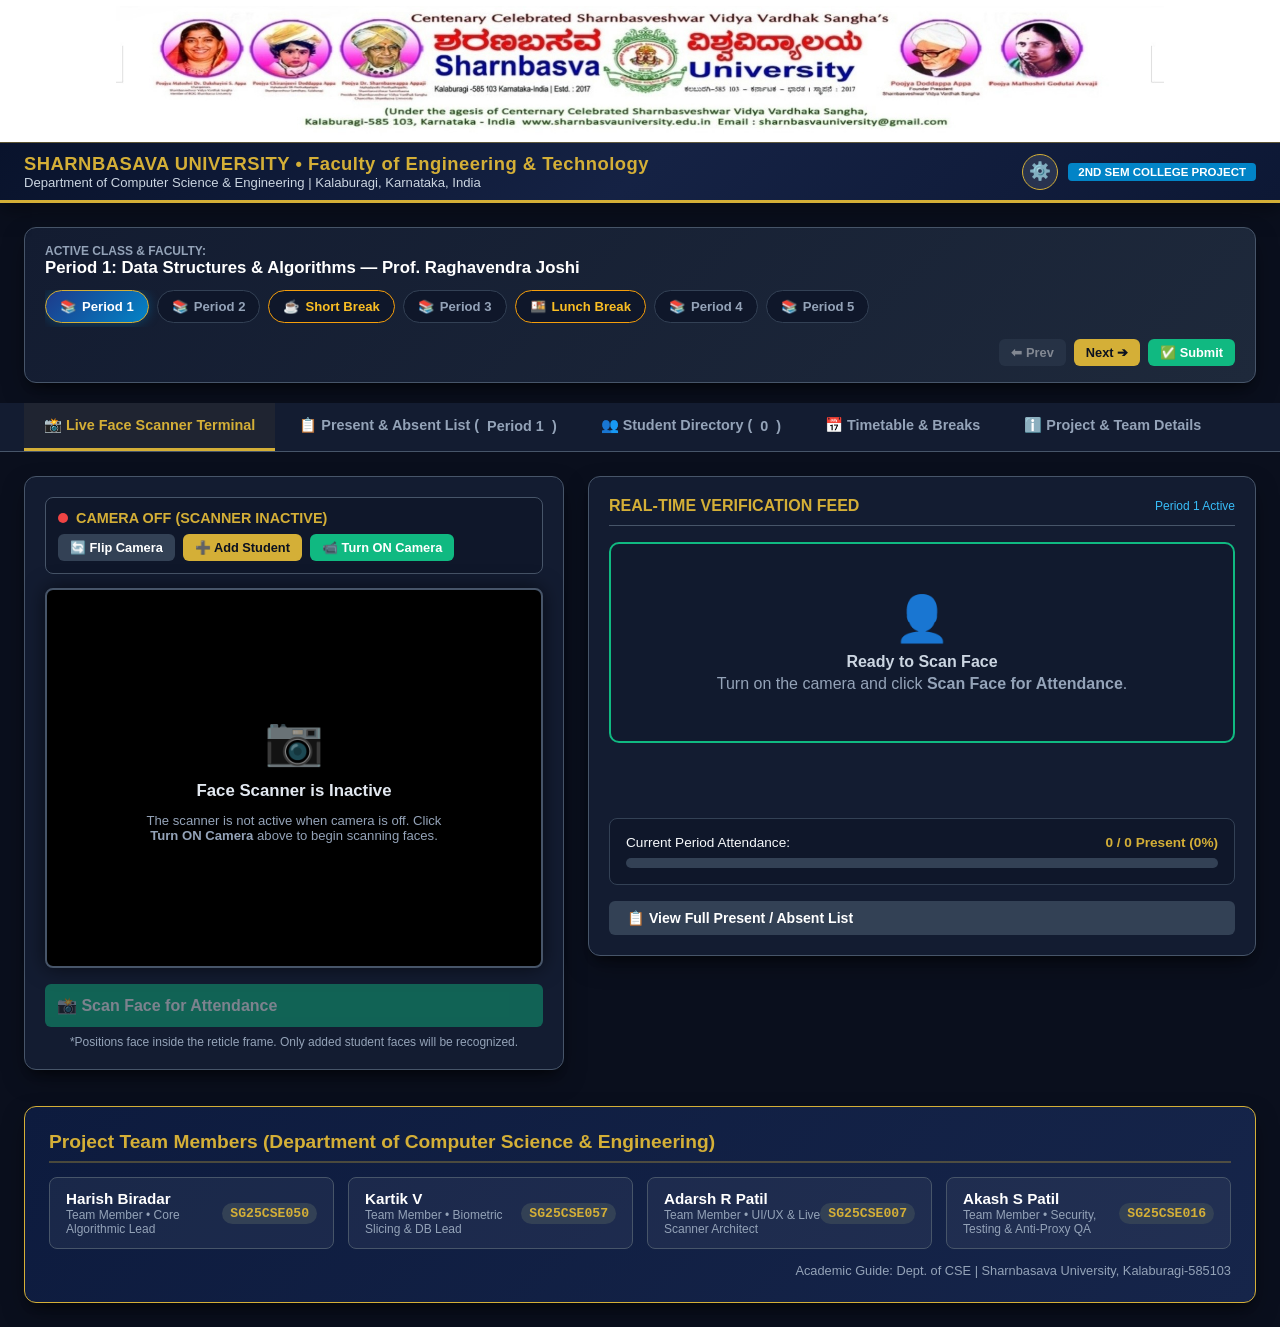
<file: index.html>
<!DOCTYPE html>
<html lang="en">
<head>
  <meta charset="UTF-8">
  <meta name="viewport" content="width=device-width, initial-scale=1.0">
  <title>Smart Student Attendance System by Face Scanning | Sharnbasava University</title>
  <style>
/* Smart Student Attendance System Styles */
:root {
  --primary: #0a0f1d;
  --secondary: #131c31;
  --accent: #d4af37;
  --accent-hover: #b89628;
  --blue: #2563eb;
  --blue-light: #38bdf8;
  --success: #10b981;
  --danger: #ef4444;
  --warning: #f59e0b;
  --surface: #1e293b;
  --surface-light: #334155;
  --text: #f8fafc;
  --text-muted: #94a3b8;
  --border: #475569;
  --radius: 12px;
  --shadow: 0 10px 25px -5px rgba(0, 0, 0, 0.5), 0 8px 10px -6px rgba(0, 0, 0, 0.4);
}

* {
  box-sizing: border-box;
  margin: 0;
  padding: 0;
  font-family: -apple-system, BlinkMacSystemFont, "Segoe UI", Roboto, Helvetica, Arial, sans-serif;
}

body {
  background-color: var(--primary);
  color: var(--text);
  min-height: 100vh;
  display: flex;
  flex-direction: column;
}

/* Official Rectangle Title Banner (Natural Scroll / Non-Sticky) */
.college-header-container {
  background: #ffffff;
  border-bottom: 3px solid var(--accent);
  box-shadow: 0 4px 20px rgba(0, 0, 0, 0.5);
  width: 100%;
  position: relative; /* Movable with cursor scroll, NOT sticky */
  z-index: 100;
}

.banner-wrapper {
  width: 100%;
  max-width: 1400px;
  margin: 0 auto;
  padding: 6px 16px;
  background: #ffffff;
  display: flex;
  justify-content: center;
  align-items: center;
}

.college-full-banner {
  width: 100%;
  height: auto;
  max-height: 130px;
  object-fit: contain;
  display: block;
}

.department-subbar {
  background: linear-gradient(135deg, #09132c 0%, #152244 50%, #0d1835 100%);
  color: #ffffff;
  padding: 10px 24px;
  display: flex;
  justify-content: space-between;
  align-items: center;
  border-top: 1px solid rgba(212, 175, 55, 0.4);
  flex-wrap: wrap;
  gap: 10px;
}

.dept-text h2 {
  font-size: 1.15rem;
  font-weight: 700;
  color: var(--accent);
  letter-spacing: 0.5px;
}

.dept-text p {
  font-size: 0.82rem;
  color: #cbd5e1;
}

.header-badges {
  display: flex;
  align-items: center;
  gap: 10px;
}

.btn-settings-icon {
  background: rgba(255, 255, 255, 0.1);
  border: 1px solid var(--accent);
  color: var(--accent);
  font-size: 1.1rem;
  width: 36px;
  height: 36px;
  border-radius: 50%;
  display: flex;
  align-items: center;
  justify-content: center;
  cursor: pointer;
  transition: all 0.2s;
}

.btn-settings-icon:hover {
  background: rgba(212, 175, 55, 0.25);
  transform: rotate(45deg);
}

.tag-academic {
  background: #0284c7;
  color: white;
  font-size: 0.72rem;
  padding: 3px 10px;
  border-radius: 4px;
  font-weight: 600;
  text-transform: uppercase;
}

/* Period Navigation Bar */
.period-control-bar {
  background: linear-gradient(135deg, #131c31 0%, #1e293b 100%);
  border: 1px solid var(--border);
  border-radius: var(--radius);
  padding: 16px 20px;
  margin-bottom: 20px;
  display: flex;
  flex-direction: column;
  gap: 12px;
  box-shadow: var(--shadow);
}

.period-header-info {
  display: flex;
  justify-content: space-between;
  align-items: center;
}

.session-info span:first-child {
  font-size: 0.75rem;
  color: var(--text-muted);
  text-transform: uppercase;
  font-weight: 700;
  display: block;
}

.session-info span:last-child {
  font-size: 1.05rem;
  font-weight: 700;
  color: #ffffff;
}

/* Clickable Period Badges / Pills */
.period-pills-row {
  display: flex;
  gap: 8px;
  overflow-x: auto;
  padding-bottom: 4px;
  align-items: center;
}

.period-pill {
  padding: 8px 14px;
  background: #0f172a;
  border: 1px solid var(--surface-light);
  border-radius: 20px;
  color: var(--text-muted);
  font-size: 0.82rem;
  font-weight: 600;
  cursor: pointer;
  display: flex;
  align-items: center;
  gap: 6px;
  transition: all 0.2s;
  white-space: nowrap;
}

.period-pill:hover {
  border-color: var(--accent);
  color: #fff;
  transform: translateY(-1px);
}

.period-pill.active {
  background: linear-gradient(135deg, #1e3a8a, #0284c7);
  border-color: var(--accent);
  color: #fff;
  box-shadow: 0 0 12px rgba(2, 132, 199, 0.4);
}

.period-pill.break {
  border-color: #f59e0b;
  color: #fbbf24;
}

.period-pill.break.active {
  background: #78350f;
  color: #fef3c7;
}

.period-nav-buttons {
  display: flex;
  gap: 8px;
  align-items: center;
  justify-content: flex-end;
}

/* Navigation Tabs */
.nav-tabs {
  display: flex;
  background: var(--secondary);
  border-bottom: 1px solid var(--border);
  padding: 0 24px;
  overflow-x: auto;
  gap: 4px;
}

.nav-tab {
  padding: 14px 20px;
  background: transparent;
  border: none;
  color: var(--text-muted);
  font-size: 0.9rem;
  font-weight: 600;
  cursor: pointer;
  display: flex;
  align-items: center;
  gap: 8px;
  border-bottom: 3px solid transparent;
  transition: all 0.2s;
  white-space: nowrap;
}

.nav-tab:hover {
  color: #ffffff;
  background: rgba(255, 255, 255, 0.03);
}

.nav-tab.active {
  color: var(--accent);
  border-bottom-color: var(--accent);
  background: rgba(212, 175, 55, 0.06);
}

/* Container */
.main-container {
  flex: 1;
  padding: 24px;
  max-width: 1440px;
  margin: 0 auto;
  width: 100%;
}

.tab-content {
  display: none;
  animation: fadeIn 0.25s ease-in-out;
}

.tab-content.active {
  display: block;
}

@keyframes fadeIn {
  from { opacity: 0; transform: translateY(6px); }
  to { opacity: 1; transform: translateY(0); }
}

/* Buttons */
.btn {
  padding: 9px 18px;
  font-size: 0.88rem;
  font-weight: 600;
  border-radius: 6px;
  border: none;
  cursor: pointer;
  display: inline-flex;
  align-items: center;
  gap: 8px;
  transition: all 0.2s;
}

.btn:disabled {
  opacity: 0.45;
  cursor: not-allowed;
  pointer-events: none;
}

.btn-primary { background: var(--accent); color: #0b1120; }
.btn-primary:hover { background: var(--accent-hover); transform: translateY(-1px); }
.btn-success { background: var(--success); color: #ffffff; }
.btn-success:hover { background: #059669; }
.btn-danger { background: var(--danger); color: #ffffff; }
.btn-secondary { background: var(--surface-light); color: #ffffff; }
.btn-secondary:hover { background: #475569; }
.btn-sm { padding: 6px 12px; font-size: 0.8rem; }

/* Scanner Grid Layout */
.scanner-layout {
  display: grid;
  grid-template-columns: 540px 1fr;
  gap: 24px;
  align-items: start;
}

@media (max-width: 1100px) {
  .scanner-layout { grid-template-columns: 1fr; }
}

.scanner-card {
  background: var(--secondary);
  border: 1px solid var(--border);
  border-radius: var(--radius);
  padding: 20px;
  box-shadow: var(--shadow);
  display: flex;
  flex-direction: column;
  align-items: center;
}

.scanner-screen {
  width: 100%;
  height: 380px;
  background: #000000;
  border: 2px solid var(--border);
  border-radius: 8px;
  position: relative;
  overflow: hidden;
  display: flex;
  align-items: center;
  justify-content: center;
  box-shadow: 0 0 20px rgba(0, 0, 0, 0.6);
  transition: all 0.3s;
}

.scanner-screen.camera-active {
  border-color: var(--blue-light);
  box-shadow: 0 0 20px rgba(56, 189, 248, 0.3);
}

#cameraVideo {
  width: 100%;
  height: 100%;
  object-fit: cover;
  transform: scaleX(-1);
  display: none;
}

#scannerCanvas {
  width: 100%;
  height: 100%;
  position: absolute;
  top: 0;
  left: 0;
  display: none;
}

.camera-offline-msg {
  display: flex;
  flex-direction: column;
  align-items: center;
  gap: 12px;
  color: var(--text-muted);
  text-align: center;
  padding: 20px;
}

.scanner-laser {
  position: absolute;
  top: 0; left: 0; right: 0;
  height: 3px;
  background: linear-gradient(90deg, transparent, #38bdf8, #d4af37, #38bdf8, transparent);
  box-shadow: 0 0 15px #38bdf8, 0 0 8px #d4af37;
  animation: scanLaser 2.2s ease-in-out infinite alternate;
  z-index: 10;
  display: none;
}

@keyframes scanLaser {
  0% { top: 15%; opacity: 0.6; }
  50% { opacity: 1; }
  100% { top: 85%; opacity: 0.6; }
}

.reticle-box {
  position: absolute;
  width: 210px;
  height: 260px;
  border: 2px dashed rgba(56, 189, 248, 0.7);
  border-radius: 12px;
  pointer-events: none;
  z-index: 5;
  display: none;
}

.verified-panel {
  background: var(--secondary);
  border: 1px solid var(--border);
  border-radius: var(--radius);
  padding: 20px;
  box-shadow: var(--shadow);
  display: flex;
  flex-direction: column;
  gap: 16px;
  min-height: 480px;
}

.match-result-card {
  background: #111a2e;
  border: 2px solid var(--success);
  border-radius: 10px;
  padding: 18px;
  display: flex;
  gap: 16px;
  align-items: center;
  transition: all 0.3s;
}

.match-avatar {
  width: 85px;
  height: 100px;
  background: #0f172a;
  border-radius: 6px;
  overflow: hidden;
  border: 2px solid var(--accent);
  flex-shrink: 0;
  display: flex;
  align-items: center;
  justify-content: center;
}

.match-avatar img {
  width: 100%;
  height: 100%;
  object-fit: cover;
}

.badge-present {
  display: inline-block;
  background: rgba(16, 185, 129, 0.2);
  border: 1px solid var(--success);
  color: #34d399;
  padding: 3px 10px;
  border-radius: 14px;
  font-size: 0.78rem;
  font-weight: 700;
}

.badge-absent {
  display: inline-block;
  background: rgba(239, 68, 68, 0.2);
  border: 1px solid var(--danger);
  color: #f87171;
  padding: 3px 10px;
  border-radius: 14px;
  font-size: 0.78rem;
  font-weight: 700;
}

.stats-row {
  display: grid;
  grid-template-columns: repeat(auto-fit, minmax(200px, 1fr));
  gap: 16px;
  margin-bottom: 24px;
}

.stat-card {
  background: var(--secondary);
  border: 1px solid var(--border);
  border-radius: 8px;
  padding: 16px;
  display: flex;
  align-items: center;
  gap: 14px;
}

.stat-icon {
  width: 44px;
  height: 44px;
  border-radius: 8px;
  display: flex;
  align-items: center;
  justify-content: center;
  font-size: 1.4rem;
  background: rgba(212, 175, 55, 0.1);
  color: var(--accent);
}

.stat-val { font-size: 1.5rem; font-weight: 800; color: #ffffff; }
.stat-lbl { font-size: 0.75rem; color: var(--text-muted); text-transform: uppercase; font-weight: 600; }

.tables-split {
  display: grid;
  grid-template-columns: 1fr 1fr;
  gap: 20px;
}

@media (max-width: 900px) {
  .tables-split { grid-template-columns: 1fr; }
}

.table-container {
  overflow-x: auto;
  background: var(--secondary);
  border: 1px solid var(--border);
  border-radius: var(--radius);
}

table {
  width: 100%;
  border-collapse: collapse;
  text-align: left;
  font-size: 0.85rem;
}

th {
  background: #111a2e;
  color: var(--accent);
  padding: 12px 14px;
  font-weight: 700;
  border-bottom: 2px solid var(--border);
  text-transform: uppercase;
  font-size: 0.75rem;
  letter-spacing: 0.5px;
}

td {
  padding: 10px 14px;
  border-bottom: 1px solid var(--surface-light);
  color: #e2e8f0;
}

tr:hover td { background: rgba(255, 255, 255, 0.02); }

/* Team Section */
.team-section {
  background: linear-gradient(135deg, #0d1b3e 0%, #16254a 100%);
  border: 1px solid var(--accent);
  border-radius: var(--radius);
  padding: 24px;
  margin-top: 36px;
  box-shadow: var(--shadow);
}

.team-section h3 {
  color: var(--accent);
  font-size: 1.2rem;
  font-weight: 700;
  margin-bottom: 14px;
  display: flex;
  align-items: center;
  gap: 8px;
  border-bottom: 2px solid rgba(212, 175, 55, 0.3);
  padding-bottom: 8px;
}

.team-list {
  list-style: none;
  display: grid;
  grid-template-columns: repeat(auto-fit, minmax(260px, 1fr));
  gap: 14px;
}

.team-list li {
  background: rgba(255, 255, 255, 0.05);
  border: 1px solid var(--border);
  padding: 12px 16px;
  border-radius: 8px;
  display: flex;
  align-items: center;
  justify-content: space-between;
  transition: all 0.2s;
}

.team-list li:hover {
  border-color: var(--accent);
  background: rgba(212, 175, 55, 0.08);
  transform: translateY(-2px);
}

.team-list li strong { color: #ffffff; font-size: 0.95rem; }

.usn-pill {
  background: var(--surface-light);
  color: var(--accent);
  padding: 3px 8px;
  border-radius: 12px;
  font-family: monospace;
  font-size: 0.82rem;
  font-weight: 700;
}

/* Settings Curved Edge Cards */
.settings-grid {
  display: grid;
  grid-template-columns: 1fr;
  gap: 12px;
}

.setting-item-card {
  background: #0f172a;
  border: 1px solid #334155;
  border-radius: 14px;
  padding: 14px 18px;
  display: flex;
  align-items: center;
  gap: 14px;
  cursor: pointer;
  transition: all 0.2s;
}

.setting-item-card:hover {
  border-color: var(--accent);
  background: rgba(212, 175, 55, 0.08);
  transform: translateX(4px);
}

.setting-item-card strong {
  color: #fff;
  font-size: 0.95rem;
  display: block;
}

.setting-item-card p {
  color: var(--text-muted);
  font-size: 0.78rem;
  margin-top: 2px;
}

.toast {
  position: fixed;
  bottom: 24px;
  right: 24px;
  padding: 12px 24px;
  background: var(--secondary);
  border-left: 4px solid var(--accent);
  color: #ffffff;
  border-radius: 6px;
  box-shadow: var(--shadow);
  z-index: 2000;
  display: none;
  align-items: center;
  gap: 12px;
}

.modal-overlay {
  position: fixed;
  top: 0; left: 0; right: 0; bottom: 0;
  background: rgba(0, 0, 0, 0.75);
  display: none;
  align-items: center;
  justify-content: center;
  z-index: 1000;
  backdrop-filter: blur(4px);
}
.modal-overlay.active { display: flex; }
.modal-box {
  background: var(--secondary);
  border: 1px solid var(--accent);
  border-radius: 16px; /* Curved edge */
  width: 90%; max-width: 540px;
  padding: 24px;
  box-shadow: var(--shadow);
  max-height: 90vh;
  overflow-y: auto;
}
.student-profile-box {
  border-radius: 18px;
  border: 2px solid var(--accent);
}

.form-group { margin-bottom: 14px; }
.form-group label { display: block; font-size: 0.8rem; color: var(--text-muted); margin-bottom: 5px; font-weight: 600; text-transform: uppercase; }
.form-control { width: 100%; padding: 9px 12px; background: #0f172a; border: 1px solid var(--border); border-radius: 6px; color: #fff; font-size: 0.9rem; }

</style>
</head>
<body>

  <!-- Official Sharnbasava University Rectangle Title Banner (Natural Scroll / Non-Sticky) -->
  <header class="college-header-container">
    <div class="banner-wrapper">
      <img src="logo.png" alt="Sharnbasva University Title Banner" class="college-full-banner" onerror="this.onerror=null; this.src='[data-uri]'">
    </div>
    <div class="department-subbar">
      <div class="dept-text">
        <h2>SHARNBASAVA UNIVERSITY • Faculty of Engineering &amp; Technology</h2>
        <p>Department of Computer Science &amp; Engineering | Kalaburagi, Karnataka, India</p>
      </div>
      <div class="header-badges">
        <button class="btn-settings-icon" title="Open Settings" onclick="openSettingsModal()">⚙️</button>
        <span class="tag-academic">2nd Sem College Project</span>
      </div>
    </div>
  </header>

  <!-- Period Navigation Bar (Click Any Period to View Present/Absent List) -->
  <div class="main-container" style="padding-bottom:0;">
    <div class="period-control-bar">
      <div class="period-header-info">
        <div class="session-info">
          <span id="periodSubjectLabel">Active Class &amp; Faculty:</span>
          <span id="periodDetailText">Period 1: Data Structures &amp; Algorithms — Prof. Raghavendra Joshi</span>
        </div>
      </div>

      <!-- Clickable Period Sequence Badges -->
      <div class="period-pills-row" id="periodPillsContainer">
        <!-- Rendered dynamically -->
      </div>

      <div class="period-nav-buttons">
        <button class="btn btn-secondary btn-sm" id="prevPeriodBtn" onclick="prevPeriod()" disabled>⬅ Prev</button>
        <button class="btn btn-primary btn-sm" id="nextPeriodBtn" onclick="nextPeriod()">Next ➔</button>
        <button class="btn btn-success btn-sm" onclick="finalizeAndSubmitPeriod()">✅ Submit</button>
      </div>
    </div>
  </div>

  <!-- Main Navigation Tabs -->
  <nav class="nav-tabs">
    <button class="nav-tab active" onclick="switchTab('scanner')">📸 Live Face Scanner Terminal</button>
    <button class="nav-tab" onclick="switchTab('report')">📋 Present &amp; Absent List (<span id="tabPeriodTitle">Period 1</span>)</button>
    <button class="nav-tab" onclick="switchTab('students')">👥 Student Directory (<span id="tabStudentCount">0</span>)</button>
    <button class="nav-tab" onclick="switchTab('timetable')">📅 Timetable &amp; Breaks</button>
    <button class="nav-tab" onclick="switchTab('project')">ℹ️ Project &amp; Team Details</button>
  </nav>

  <!-- Main Workspace Container -->
  <main class="main-container">

    <!-- TAB 1: Live Face Scanner Terminal -->
    <div id="tab-scanner" class="tab-content active">
      <div class="scanner-layout">
        
        <!-- Left: Live Scanner Screen & Controls -->
        <div class="scanner-card">
          <!-- Terminal Control Header -->
          <div style="width:100%; display:flex; justify-content:space-between; align-items:center; margin-bottom:14px; background:#0f172a; padding:12px; border-radius:8px; border:1px solid var(--border); flex-wrap:wrap; gap:8px;">
            <div style="display:flex; align-items:center; gap:8px;">
              <span id="camStatusDot" style="width:10px; height:10px; border-radius:50%; background:#ef4444; display:inline-block;"></span>
              <span style="font-weight:700; color:var(--accent); font-size:0.9rem;" id="camStatusText">CAMERA OFF (SCANNER INACTIVE)</span>
            </div>
            <div style="display:flex; gap:8px; flex-wrap:wrap;">
              <button class="btn btn-secondary btn-sm" id="camFlipBtn" onclick="switchCamera()" title="Switch between Front and Back camera (Mobile)">🔄 Flip Camera</button>
              <button class="btn btn-primary btn-sm" onclick="openAddStudentModal()">➕ Add Student</button>
              <button class="btn btn-success btn-sm" id="camToggleBtn" onclick="toggleCamera()">📹 Turn ON Camera</button>
            </div>
          </div>

          <!-- Video & Canvas Viewport -->
          <div class="scanner-screen" id="scannerScreen">
            <div class="camera-offline-msg" id="cameraOfflineMsg">
              <span style="font-size:3rem; opacity:0.6;">📷</span>
              <strong style="color:#e2e8f0; font-size:1.05rem;">Face Scanner is Inactive</strong>
              <p style="font-size:0.82rem; max-width:320px;">The scanner is not active when camera is off. Click <strong>Turn ON Camera</strong> above to begin scanning faces.</p>
            </div>
            <video id="cameraVideo" autoplay playsinline></video>
            <canvas id="scannerCanvas" width="500" height="380"></canvas>
            <div class="scanner-laser" id="scannerLaser"></div>
            <div class="reticle-box" id="reticleBox"></div>
          </div>

          <!-- Live Scan Action Bar -->
          <div style="width:100%; margin-top:16px; display:flex; gap:10px;">
            <button class="btn btn-success" id="scanFaceBtn" style="flex:1; padding:12px; font-size:1rem; font-weight:bold;" onclick="scanFaceForAttendance()" disabled>
              📸 Scan Face for Attendance
            </button>
          </div>
          <p style="font-size:0.75rem; color:var(--text-muted); margin-top:8px;">
            *Positions face inside the reticle frame. Only added student faces will be recognized.
          </p>
        </div>

        <!-- Right: Real-Time Verified Student Dossier -->
        <div class="verified-panel">
          <div style="display:flex; justify-content:space-between; align-items:center; border-bottom:1px solid var(--border); padding-bottom:10px;">
            <h3 style="font-size:1rem; color:var(--accent);">REAL-TIME VERIFICATION FEED</h3>
            <span style="font-size:0.75rem; color:#38bdf8;" id="livePeriodStatus">Period 1 Active</span>
          </div>

          <div id="verifiedResultContainer">
            <div class="match-result-card" id="matchCardPlaceholder">
              <div style="text-align:center; width:100%; padding:30px 15px; color:var(--text-muted);">
                <span style="font-size:2.8rem; display:block; margin-bottom:8px;">👤</span>
                <strong style="color:#cbd5e1; display:block; margin-bottom:4px;">Ready to Scan Face</strong>
                Turn on the camera and click <strong>Scan Face for Attendance</strong>.
              </div>
            </div>
          </div>

          <!-- Live Summary Card -->
          <div style="background:#0f172a; padding:16px; border-radius:8px; border:1px solid var(--surface-light); margin-top:auto;">
            <div style="display:flex; justify-content:space-between; font-size:0.85rem; margin-bottom:8px;">
              <span>Current Period Attendance:</span>
              <strong style="color:var(--accent);" id="liveAttendanceCount">0 / 0 Present (0%)</strong>
            </div>
            <div style="height:10px; background:#334155; border-radius:5px; overflow:hidden;">
              <div id="liveProgressBar" style="height:100%; width:0%; background:linear-gradient(90deg, #10b981, #d4af37); transition:width 0.4s;"></div>
            </div>
          </div>

          <div style="display:flex; gap:10px;">
            <button class="btn btn-secondary" style="flex:1;" onclick="switchTab('report')">
              📋 View Full Present / Absent List
            </button>
          </div>
        </div>

      </div>
    </div>

    <!-- TAB 2: Present & Absent Report for Selected Period -->
    <div id="tab-report" class="tab-content">
      <div style="display:flex; justify-content:space-between; align-items:center; margin-bottom:20px; flex-wrap:wrap; gap:10px;">
        <div>
          <h2>📊 Attendance Report — <span id="reportPeriodTitle">Period 1</span></h2>
          <p style="font-size:0.85rem; color:var(--text-muted);">Subject: <strong id="reportSubjectTitle">Data Structures &amp; Algorithms</strong> | Faculty: <strong id="reportFacultyTitle">Prof. Raghavendra Joshi</strong></p>
        </div>
        <div style="display:flex; gap:10px;">
          <button class="btn btn-primary btn-sm" onclick="startNewAttendanceSession()">🔄 Start New Attendance</button>
          <button class="btn btn-secondary btn-sm" onclick="exportAttendanceCSV()">📥 Export CSV</button>
          <button class="btn btn-secondary btn-sm" onclick="window.print()">🖨️ Print Report</button>
        </div>
      </div>

      <!-- Stats Cards -->
      <div class="stats-row">
        <div class="stat-card">
          <div class="stat-icon">👥</div>
          <div>
            <div class="stat-val" id="statTotalStudents">0</div>
            <div class="stat-lbl">Total Enrolled</div>
          </div>
        </div>
        <div class="stat-card">
          <div class="stat-icon" style="color:#34d399;">✅</div>
          <div>
            <div class="stat-val" id="statPresentCount" style="color:#34d399;">0</div>
            <div class="stat-lbl">Present</div>
          </div>
        </div>
        <div class="stat-card">
          <div class="stat-icon" style="color:#f87171;">❌</div>
          <div>
            <div class="stat-val" id="statAbsentCount" style="color:#f87171;">0</div>
            <div class="stat-lbl">Absent</div>
          </div>
        </div>
        <div class="stat-card">
          <div class="stat-icon" style="color:var(--accent);">📈</div>
          <div>
            <div class="stat-val" id="statAttendancePct">0%</div>
            <div class="stat-lbl">Attendance Rate</div>
          </div>
        </div>
      </div>

      <!-- Side-by-Side Tables (Present vs Absent with Toggles) -->
      <div class="tables-split">
        <div class="table-container">
          <div style="padding:12px 16px; background:#064e3b; border-bottom:1px solid #047857; display:flex; justify-content:space-between; align-items:center;">
            <strong style="color:#34d399;">✅ PRESENT STUDENTS (<span id="presentBadgeCount">0</span>)</strong>
            <span style="font-size:0.75rem; color:#a7f3d0;">Click student for full details</span>
          </div>
          <table>
            <thead>
              <tr>
                <th>Face</th>
                <th>USN</th>
                <th>Name</th>
                <th>Scan Time</th>
                <th>Action</th>
              </tr>
            </thead>
            <tbody id="presentTableBody"></tbody>
          </table>
        </div>

        <div class="table-container">
          <div style="padding:12px 16px; background:#7f1d1d; border-bottom:1px solid #991b1b; display:flex; justify-content:space-between; align-items:center;">
            <strong style="color:#f87171;">❌ ABSENT STUDENTS (<span id="absentBadgeCount">0</span>)</strong>
            <span style="font-size:0.75rem; color:#fecaca;">Click student for full details</span>
          </div>
          <table>
            <thead>
              <tr>
                <th>Face</th>
                <th>USN</th>
                <th>Name</th>
                <th>Status</th>
                <th>Toggle Present</th>
              </tr>
            </thead>
            <tbody id="absentTableBody"></tbody>
          </table>
        </div>
      </div>
    </div>

    <!-- TAB 3: Enrolled Students Directory (Starts Empty) -->
    <div id="tab-students" class="tab-content">
      <div style="display:flex; justify-content:space-between; align-items:center; margin-bottom:20px; flex-wrap:wrap; gap:10px;">
        <div>
          <h2>👥 Enrolled Student Faces Database</h2>
          <p style="font-size:0.85rem; color:var(--text-muted);">Database starts empty. Click student to view attendance percentage and profile.</p>
        </div>
        <button class="btn btn-primary" onclick="openAddStudentModal()">➕ Add Student (Camera Scan)</button>
      </div>

      <div class="table-container">
        <table>
          <thead>
            <tr>
              <th>Captured Face</th>
              <th>USN</th>
              <th>Full Name</th>
              <th>Semester &amp; Section</th>
              <th>Department</th>
              <th>Attendance %</th>
              <th>Action</th>
            </tr>
          </thead>
          <tbody id="studentDirectoryBody"></tbody>
        </table>
      </div>
    </div>

    <!-- TAB 4: Timetable & Schedule -->
    <div id="tab-timetable" class="tab-content">
      <div style="display:flex; justify-content:space-between; align-items:center; margin-bottom:20px;">
        <div>
          <h2>📅 Period Schedule &amp; Timetable</h2>
          <p style="font-size:0.85rem; color:var(--text-muted);">Includes Short Break and Lunch Break periods.</p>
        </div>
        <button class="btn btn-primary btn-sm" onclick="openAddPeriodModal()">➕ Add Extra Period</button>
      </div>

      <div class="table-container">
        <table>
          <thead>
            <tr>
              <th>Period #</th>
              <th>Type</th>
              <th>Subject Name</th>
              <th>Assigned Faculty</th>
              <th>Attendance Status</th>
              <th>Action</th>
            </tr>
          </thead>
          <tbody id="timetableBody"></tbody>
        </table>
      </div>
    </div>

    <!-- TAB 5: Project & Team Details -->
    <div id="tab-project" class="tab-content">
      <div style="margin-bottom:20px;">
        <h2>ℹ️ Project &amp; Academic Architecture Details</h2>
        <p style="font-size:0.85rem; color:var(--text-muted);">Academic project specifications, biometric algorithms, and team member details.</p>
      </div>

      <div style="display:flex; flex-direction:column; gap:20px;">
        <div class="card">
          <h3 style="color:var(--accent); margin-bottom:10px;">1. Project Overview &amp; Objective</h3>
          <p style="font-size:0.9rem; line-height:1.6; color:#cbd5e1;">
            The <strong>Smart Student Attendance System by Face Scanning</strong> automates university lecture roll calls using computer vision. Traditional manual paper registers take 10–15 minutes of lecture time and suffer from student proxy attendance. This system captures live student face frames, extracts biometric landmark vectors, and matches them strictly against registered student faces.
          </p>
        </div>

        <div class="card">
          <h3 style="color:var(--accent); margin-bottom:10px;">2. Anti-Proxy Security &amp; Features</h3>
          <ul style="margin-left:20px; font-size:0.88rem; line-height:1.8; color:#cbd5e1;">
            <li><strong>Strict Database Verification</strong>: Only faces previously enrolled via camera are verified. Any non-enrolled face triggers <em>"❌ Face Not Saved in Database"</em>.</li>
            <li><strong>Anti-Proxy Duplicate Detection</strong>: Scanning an already-present student immediately triggers <em>"⚠️ Face Already Scanned"</em>.</li>
            <li><strong>Sequential Periods &amp; Breaks</strong>: Period-by-period progression with automatic faculty updates and pause during Short Break and Lunch Break.</li>
            <li><strong>Mobile-Friendly Camera Flip</strong>: Switch between front and back camera on mobile phones and tablets.</li>
          </ul>
        </div>
      </div>
    </div>

    <!-- Sharnbasava University Team & USN Section (user:college-project-header) -->
    <section class="team-section">
      <h3>Project Team Members (Department of Computer Science &amp; Engineering)</h3>
      <ul class="team-list">
        <li>
          <div>
            <strong>Harish Biradar</strong>
            <div style="font-size:0.75rem; color:#94a3b8;">Team Member • Core Algorithmic Lead</div>
          </div>
          <span class="usn-pill">SG25CSE050</span>
        </li>
        <li>
          <div>
            <strong>Kartik V</strong>
            <div style="font-size:0.75rem; color:#94a3b8;">Team Member • Biometric Slicing &amp; DB Lead</div>
          </div>
          <span class="usn-pill">SG25CSE057</span>
        </li>
        <li>
          <div>
            <strong>Adarsh R Patil</strong>
            <div style="font-size:0.75rem; color:#94a3b8;">Team Member • UI/UX &amp; Live Scanner Architect</div>
          </div>
          <span class="usn-pill">SG25CSE007</span>
        </li>
        <li>
          <div>
            <strong>Akash S Patil</strong>
            <div style="font-size:0.75rem; color:#94a3b8;">Team Member • Security, Testing &amp; Anti-Proxy QA</div>
          </div>
          <span class="usn-pill">SG25CSE016</span>
        </li>
      </ul>
      <div style="margin-top:14px; font-size:0.8rem; color:#94a3b8; text-align:right;">
        Academic Guide: Dept. of CSE | Sharnbasava University, Kalaburagi-585103
      </div>
    </section>

  </main>

  <!-- MODAL: ADD STUDENT (PURE LIVE CAMERA FACE CAPTURE) -->
  <div class="modal-overlay" id="addStudentModal">
    <div class="modal-box">
      <div style="display:flex; justify-content:space-between; align-items:center; margin-bottom:16px;">
        <h3 style="color:var(--accent);">➕ Add Student (Camera Face Capture)</h3>
        <button onclick="closeAddStudentModal()" style="background:none; border:none; color:#fff; font-size:1.3rem; cursor:pointer;">&times;</button>
      </div>
      
      <form onsubmit="handleSaveStudent(event)">
        <div class="form-group">
          <label>Full Name:</label>
          <input type="text" id="regName" class="form-control" required placeholder="e.g. Harish Biradar">
        </div>
        <div class="form-group">
          <label>University Seat Number (USN):</label>
          <input type="text" id="regUsn" class="form-control" required placeholder="e.g. SG25CSE050">
        </div>
        <div style="display:grid; grid-template-columns:1fr 1fr; gap:12px;">
          <div class="form-group">
            <label>Semester:</label>
            <input type="number" id="regSem" class="form-control" value="2" required>
          </div>
          <div class="form-group">
            <label>Section:</label>
            <input type="text" id="regSec" class="form-control" value="A" required>
          </div>
        </div>

        <div class="form-group" style="text-align:center;">
          <label>Live Camera Face Capture (Look at Camera):</label>
          <div style="width:100%; height:220px; background:#000; border-radius:8px; overflow:hidden; position:relative; border:2px solid var(--accent); display:flex; align-items:center; justify-content:center;">
            <video id="enrollVideo" autoplay playsinline style="width:100%; height:100%; object-fit:cover; transform:scaleX(-1); display:none;"></video>
            <canvas id="enrollCanvas" width="240" height="220" style="display:none;"></canvas>
            <div id="enrollPreview" style="width:100%; height:100%; display:none; align-items:center; justify-content:center;">
              <img id="enrollSnapshotImg" style="width:100%; height:100%; object-fit:cover;">
            </div>
            <div id="enrollNoCamText" style="color:var(--text-muted); font-size:0.85rem; padding:15px;">
              Camera feed will start when adding. Look straight into lens.
            </div>
          </div>

          <div style="display:flex; justify-content:center; gap:8px; margin-top:10px; flex-wrap:wrap;">
            <button type="button" class="btn btn-secondary btn-sm" onclick="startEnrollCamera()">📹 Turn ON Camera</button>
            <button type="button" class="btn btn-secondary btn-sm" onclick="switchEnrollCamera()">🔄 Flip Camera</button>
            <button type="button" class="btn btn-blue btn-sm" id="captureFaceBtn" onclick="captureEnrollFace()" disabled>📸 Capture Face</button>
            <button type="button" class="btn btn-secondary btn-sm" id="retakeFaceBtn" onclick="retakeEnrollFace()" style="display:none;">🔄 Retake</button>
          </div>
          <input type="hidden" id="capturedFaceDataUrl">
        </div>

        <div style="display:flex; justify-content:flex-end; gap:10px; margin-top:18px;">
          <button type="button" class="btn btn-secondary" onclick="closeAddStudentModal()">Cancel</button>
          <button type="submit" class="btn btn-primary" id="saveStudentBtn" disabled>💾 Save Student &amp; Face</button>
        </div>
      </form>
    </div>
  </div>

  <!-- MODAL: STUDENT DETAILS (CURVED-EDGE PROFILE CARD WITH ATTENDANCE %) -->
  <div class="modal-overlay" id="studentDetailModal">
    <div class="modal-box student-profile-box">
      <div style="display:flex; justify-content:space-between; align-items:center; margin-bottom:14px; border-bottom:1px solid #334155; padding-bottom:10px;">
        <span style="font-weight:700; color:var(--accent); font-size:1.05rem;">👤 Student Academic &amp; Attendance Profile</span>
        <button onclick="closeStudentDetailModal()" style="background:none; border:none; color:#cbd5e1; font-size:1.3rem; cursor:pointer;" title="Close">✖</button>
      </div>

      <div style="display:flex; gap:18px; align-items:center; margin-bottom:16px;">
        <div style="width:90px; height:108px; border-radius:8px; overflow:hidden; border:2px solid var(--accent); background:#0f172a; flex-shrink:0;">
          <img id="detailStudentImg" style="width:100%; height:100%; object-fit:cover;">
        </div>
        <div style="flex:1;">
          <h3 id="detailStudentName" style="color:#ffffff; font-size:1.25rem;">Student Name</h3>
          <p style="color:var(--accent); font-family:monospace; font-weight:700; margin:2px 0;" id="detailStudentUsn">SG25CSE000</p>
          <p style="font-size:0.8rem; color:#94a3b8;" id="detailStudentDept">CSE • 2nd Semester, Sec A</p>
          <div style="margin-top:6px;" id="detailEligibilityBadge">
            <span class="badge-present">✅ Eligible (≥75%)</span>
          </div>
        </div>
      </div>

      <!-- Attendance Percentage Stat Cards -->
      <div style="display:grid; grid-template-columns:1fr 1fr 1fr; gap:10px; margin-bottom:16px;">
        <div style="background:#0f172a; padding:10px; border-radius:8px; text-align:center; border:1px solid #334155;">
          <span style="font-size:0.7rem; color:#94a3b8; text-transform:uppercase;">Attendance Rate</span>
          <div id="detailStudentPct" style="font-size:1.3rem; font-weight:800; color:var(--accent);">0%</div>
        </div>
        <div style="background:#0f172a; padding:10px; border-radius:8px; text-align:center; border:1px solid #334155;">
          <span style="font-size:0.7rem; color:#94a3b8; text-transform:uppercase;">Periods Present</span>
          <div id="detailStudentPresentCount" style="font-size:1.3rem; font-weight:800; color:#34d399;">0</div>
        </div>
        <div style="background:#0f172a; padding:10px; border-radius:8px; text-align:center; border:1px solid #334155;">
          <span style="font-size:0.7rem; color:#94a3b8; text-transform:uppercase;">Periods Absent</span>
          <div id="detailStudentAbsentCount" style="font-size:1.3rem; font-weight:800; color:#f87171;">0</div>
        </div>
      </div>

      <!-- Period-by-Period Status for Today -->
      <h4 style="font-size:0.82rem; color:#38bdf8; text-transform:uppercase; margin-bottom:8px;">Period-by-Period Attendance Today:</h4>
      <div id="detailPeriodList" style="display:flex; flex-direction:column; gap:6px; max-height:160px; overflow-y:auto; font-size:0.8rem;">
        <!-- Injected by JS -->
      </div>

      <div style="display:flex; justify-content:flex-end; margin-top:16px;">
        <button class="btn btn-secondary btn-sm" onclick="closeStudentDetailModal()">← Back</button>
      </div>
    </div>
  </div>

  <!-- MODAL: SETTINGS (CURVED-EDGE PANELS WITH NAVIGATION & SUB-VIEWS) -->
  <div class="modal-overlay" id="settingsModal">
    <div class="modal-box" id="settingsMainBox">
      <!-- Settings Header -->
      <div style="display:flex; justify-content:space-between; align-items:center; margin-bottom:16px; border-bottom:1px solid #334155; padding-bottom:10px;">
        <h3 style="color:var(--accent); display:flex; align-items:center; gap:8px;">⚙️ Attendance System Settings</h3>
        <button onclick="closeSettingsModal()" style="background:none; border:none; color:#cbd5e1; font-size:1.3rem; cursor:pointer;" title="Close Settings">✖</button>
      </div>

      <!-- Main Settings Menu Grid -->
      <div class="settings-grid" id="settingsMenuGrid">
        <div class="setting-item-card" onclick="showSettingsSubView('history')">
          <span style="font-size:1.6rem;">📊</span>
          <div>
            <strong>Attendance History</strong>
            <p>View past class sessions, dates, and archived attendance logs.</p>
          </div>
        </div>

        <div class="setting-item-card" onclick="showSettingsSubView('students')">
          <span style="font-size:1.6rem;">👥</span>
          <div>
            <strong>Student Directory &amp; Details</strong>
            <p>Manage enrolled students, add new faces, or delete records.</p>
          </div>
        </div>

        <div class="setting-item-card" onclick="showSettingsSubView('period')">
          <span style="font-size:1.6rem;">👨‍🏫</span>
          <div>
            <strong>Period &amp; Faculty Settings</strong>
            <p>Edit faculty names, subjects, and period configurations.</p>
          </div>
        </div>

        <div class="setting-item-card" onclick="showSettingsSubView('addPeriod')">
          <span style="font-size:1.6rem;">➕</span>
          <div>
            <strong>Add Extra Period</strong>
            <p>Create Period 6, lab sessions, or tutorial slots.</p>
          </div>
        </div>

        <div class="setting-item-card" onclick="showSettingsSubView('scanner')">
          <span style="font-size:1.6rem;">🎯</span>
          <div>
            <strong>Face Scanner Options</strong>
            <p>Modify face recognition sensitivity, audio chimes, and thresholds.</p>
          </div>
        </div>

        <div class="setting-item-card" onclick="startNewAttendanceSession(); closeSettingsModal();">
          <span style="font-size:1.6rem;">🔄</span>
          <div>
            <strong>Start New Attendance Session</strong>
            <p>Archive current day/session into History and start a fresh class session.</p>
          </div>
        </div>
      </div>

      <!-- Sub-View: Attendance History -->
      <div id="subViewHistory" style="display:none;">
        <div style="display:flex; justify-content:space-between; align-items:center; margin-bottom:14px;">
          <h4 style="color:#38bdf8;">📊 Archived Attendance History</h4>
          <button class="btn btn-secondary btn-sm" onclick="hideSettingsSubView()">← Back to Settings</button>
        </div>
        <div style="max-height:280px; overflow-y:auto;" class="table-container">
          <table>
            <thead>
              <tr>
                <th>Date / Time</th>
                <th>Period</th>
                <th>Subject</th>
                <th>Present</th>
                <th>Rate %</th>
              </tr>
            </thead>
            <tbody id="historyTableBody"></tbody>
          </table>
        </div>
        <div style="display:flex; justify-content:flex-end; gap:8px; margin-top:12px;">
          <button class="btn btn-danger btn-sm" onclick="clearAttendanceHistory()">Clear History</button>
        </div>
      </div>

      <!-- Sub-View: Period & Faculty Settings -->
      <div id="subViewPeriod" style="display:none;">
        <div style="display:flex; justify-content:space-between; align-items:center; margin-bottom:14px;">
          <h4 style="color:#38bdf8;">👨‍🏫 Edit Period &amp; Faculty Names</h4>
          <button class="btn btn-secondary btn-sm" onclick="hideSettingsSubView()">← Back to Settings</button>
        </div>
        <div class="form-group">
          <label>Select Period to Edit:</label>
          <select id="editPeriodSelect" class="form-control" onchange="loadPeriodToEdit()"></select>
        </div>
        <div class="form-group">
          <label>Subject Name:</label>
          <input type="text" id="editPeriodSubject" class="form-control">
        </div>
        <div class="form-group">
          <label>Assigned Faculty Name:</label>
          <input type="text" id="editPeriodFaculty" class="form-control">
        </div>
        <button class="btn btn-primary btn-sm" onclick="savePeriodEdit()">💾 Save Period Info</button>
      </div>

      <!-- Sub-View: Add Extra Period -->
      <div id="subViewAddPeriod" style="display:none;">
        <div style="display:flex; justify-content:space-between; align-items:center; margin-bottom:14px;">
          <h4 style="color:#38bdf8;">➕ Add Extra Period / Lab Session</h4>
          <button class="btn btn-secondary btn-sm" onclick="hideSettingsSubView()">← Back to Settings</button>
        </div>
        <div class="form-group">
          <label>Period Label:</label>
          <input type="text" id="newPeriodName" class="form-control" placeholder="e.g. Period 6 or DSA Lab">
        </div>
        <div class="form-group">
          <label>Period Type:</label>
          <select id="newPeriodType" class="form-control">
            <option value="class">Regular Class</option>
            <option value="break">Break (Attendance Paused)</option>
          </select>
        </div>
        <div class="form-group">
          <label>Subject Name:</label>
          <input type="text" id="newPeriodSubject" class="form-control" placeholder="e.g. Practical Lab 1">
        </div>
        <div class="form-group">
          <label>Assigned Faculty:</label>
          <input type="text" id="newPeriodFaculty" class="form-control" placeholder="e.g. Prof. Anand Patil">
        </div>
        <button class="btn btn-primary btn-sm" onclick="handleSaveExtraPeriod()">➕ Add to Schedule</button>
      </div>

      <!-- Sub-View: Scanner Options -->
      <div id="subViewScanner" style="display:none;">
        <div style="display:flex; justify-content:space-between; align-items:center; margin-bottom:14px;">
          <h4 style="color:#38bdf8;">🎯 Face Recognition &amp; Scanner Settings</h4>
          <button class="btn btn-secondary btn-sm" onclick="hideSettingsSubView()">← Back to Settings</button>
        </div>
        <div class="form-group">
          <label>Recognition Confidence Threshold: <span id="sensVal">78%</span></label>
          <input type="range" min="65" max="90" value="78" class="form-control" id="sensSlider" oninput="updateSensitivity()">
          <p style="font-size:0.75rem; color:var(--text-muted); margin-top:4px;">*Higher threshold prevents false matches; lower threshold is more forgiving.</p>
        </div>
        <div class="form-group">
          <label><input type="checkbox" id="audioChimeCheck" checked> Play Sound Feedback on Verification / Duplicate</label>
        </div>
      </div>

    </div>
  </div>

  <!-- Toast Box -->
  <div class="toast" id="toastBox">
    <span id="toastIcon">✅</span>
    <span id="toastMsg">Action completed successfully!</span>
  </div>

  <!-- Embedded JavaScript Application Logic -->
  <script>
// --- SCHEDULE DEFINITION (WITH PERIODS, SHORT BREAK & LUNCH BREAK) ---
const defaultPeriods = [
  { id: "P1", name: "Period 1", type: "class", subject: "Data Structures & Algorithms", faculty: "Prof. Raghavendra Joshi" },
  { id: "P2", name: "Period 2", type: "class", subject: "Operating Systems", faculty: "Dr. Sharanabasappa" },
  { id: "SB", name: "Short Break", type: "break", subject: "☕ Short Break (15 mins)", faculty: "Attendance Paused" },
  { id: "P3", name: "Period 3", type: "class", subject: "Database Management Systems", faculty: "Prof. Anand Patil" },
  { id: "LB", name: "Lunch Break", type: "break", subject: "🍱 Lunch Break (1 Hour)", faculty: "Attendance Paused" },
  { id: "P4", name: "Period 4", type: "class", subject: "Computer Networks", faculty: "Prof. K. Rao" },
  { id: "P5", name: "Period 5", type: "class", subject: "Discrete Mathematics", faculty: "Dr. M. S. Biradar" }
];

let periods = JSON.parse(localStorage.getItem("sfas_periods")) || defaultPeriods;
let currentPeriodIndex = 0;

// Student Database (Starts Empty as requested)
let students = JSON.parse(localStorage.getItem("sfas_students")) || [];

// Attendance mapping: periodId -> { usn: { time, confidence } }
let periodAttendance = JSON.parse(localStorage.getItem("sfas_attendance")) || {};

// Archived Sessions History
let attendanceHistory = JSON.parse(localStorage.getItem("sfas_history")) || [];

// Camera & Facing Mode
let cameraActive = false;
let cameraStream = null;
let currentFacingMode = "user"; // "user" or "environment"
let enrollStream = null;
let enrollFacingMode = "user";
let recognitionThreshold = 78.0;

// --- AUDIO FEEDBACK ---
function playBeep(type = "success") {
  if (document.getElementById("audioChimeCheck") && !document.getElementById("audioChimeCheck").checked) return;
  try {
    const ctx = new (window.AudioContext || window.webkitAudioContext)();
    const osc = ctx.createOscillator();
    const gain = ctx.createGain();
    osc.connect(gain);
    gain.connect(ctx.destination);

    if (type === "success") {
      osc.type = "sine";
      osc.frequency.setValueAtTime(587.33, ctx.currentTime);
      osc.frequency.setValueAtTime(880, ctx.currentTime + 0.1);
      gain.gain.setValueAtTime(0.2, ctx.currentTime);
      gain.gain.exponentialRampToValueAtTime(0.01, ctx.currentTime + 0.35);
      osc.start();
      osc.stop(ctx.currentTime + 0.35);
    } else if (type === "duplicate") {
      osc.type = "sawtooth";
      osc.frequency.setValueAtTime(260, ctx.currentTime);
      gain.gain.setValueAtTime(0.3, ctx.currentTime);
      gain.gain.exponentialRampToValueAtTime(0.01, ctx.currentTime + 0.35);
      osc.start();
      osc.stop(ctx.currentTime + 0.35);
    } else {
      osc.type = "square";
      osc.frequency.setValueAtTime(180, ctx.currentTime);
      gain.gain.setValueAtTime(0.25, ctx.currentTime);
      gain.gain.exponentialRampToValueAtTime(0.01, ctx.currentTime + 0.4);
      osc.start();
      osc.stop(ctx.currentTime + 0.4);
    }
  } catch (e) {}
}

// --- PERIOD NAVIGATION & CLICK-TO-VIEW ---
function renderPeriodPills() {
  const container = document.getElementById("periodPillsContainer");
  if (!container) return;
  container.innerHTML = "";

  periods.forEach((p, idx) => {
    const btn = document.createElement("button");
    const isAct = (idx === currentPeriodIndex);
    btn.className = `period-pill ${isAct ? 'active' : ''} ${p.type === 'break' ? 'break' : ''}`;
    const icon = p.type === 'break' ? (p.id === 'SB' ? '☕' : '🍱') : '📚';
    btn.innerHTML = `<span>${icon}</span> <span>${p.name}</span>`;
    btn.onclick = () => {
      selectPeriod(idx);
    };
    container.appendChild(btn);
  });
}

function selectPeriod(idx) {
  currentPeriodIndex = idx;
  renderPeriodState();
  renderPeriodPills();
  // Switching period updates report title and presents that period's list
  updateAttendanceMetrics();
  showToast(`Switched to ${periods[idx].name}. Present/Absent list updated.`, "📚");
}

function renderPeriodState() {
  const p = periods[currentPeriodIndex];
  const detailText = document.getElementById("periodDetailText");
  detailText.textContent = `${p.name}: ${p.subject} — ${p.faculty}`;

  if (p.type === "break") {
    document.getElementById("scanFaceBtn").disabled = true;
    document.getElementById("scanFaceBtn").textContent = "⏸️ Attendance Paused During Break";
    document.getElementById("livePeriodStatus").textContent = `${p.name} (Break)`;
  } else {
    document.getElementById("livePeriodStatus").textContent = `${p.name} Active`;
    if (cameraActive) {
      document.getElementById("scanFaceBtn").disabled = false;
      document.getElementById("scanFaceBtn").textContent = "📸 Scan Face for Attendance";
    }
  }

  document.getElementById("prevPeriodBtn").disabled = (currentPeriodIndex === 0);
  document.getElementById("nextPeriodBtn").disabled = (currentPeriodIndex === periods.length - 1);
  document.getElementById("tabPeriodTitle").textContent = p.name;
}

function nextPeriod() {
  if (currentPeriodIndex < periods.length - 1) {
    selectPeriod(currentPeriodIndex + 1);
  }
}

function prevPeriod() {
  if (currentPeriodIndex > 0) {
    selectPeriod(currentPeriodIndex - 1);
  }
}

function finalizeAndSubmitPeriod() {
  archiveCurrentPeriodToHistory();
  switchTab('report');
  showToast(`Finalized & Saved attendance for ${periods[currentPeriodIndex].name} into History!`, "✅");
}

// --- ARCHIVE & ATTENDANCE HISTORY ---
function archiveCurrentPeriodToHistory() {
  const currentP = periods[currentPeriodIndex];
  const pAtt = periodAttendance[currentP.id] || {};
  const total = students.length;
  const pCount = Object.keys(pAtt).length;
  const aCount = total - pCount;
  const pct = total > 0 ? ((pCount / total) * 100).toFixed(1) : 0;

  const entry = {
    id: "HIST-" + Date.now(),
    date: new Date().toLocaleDateString(),
    time: new Date().toLocaleTimeString([], { hour: '2-digit', minute: '2-digit' }),
    period: currentP.name,
    subject: currentP.subject,
    faculty: currentP.faculty,
    total: total,
    present: pCount,
    absent: aCount,
    percentage: pct
  };

  attendanceHistory.unshift(entry);
  if (attendanceHistory.length > 50) attendanceHistory.pop();
  localStorage.setItem("sfas_history", JSON.stringify(attendanceHistory));
}

function startNewAttendanceSession() {
  if (confirm("Start a new Attendance Session? Current session will be archived into History, and period attendance will reset fresh.")) {
    archiveCurrentPeriodToHistory();
    periodAttendance = {};
    localStorage.removeItem("sfas_attendance");
    currentPeriodIndex = 0;
    renderPeriodState();
    renderPeriodPills();
    updateAttendanceMetrics();
    showToast("New Attendance Session Started! Past records saved to History.", "🔄");
  }
}

// --- CAMERA CONTROL & FLIP CAMERA FOR MOBILE ---
async function toggleCamera() {
  const video = document.getElementById("cameraVideo");
  const canvas = document.getElementById("scannerCanvas");
  const btn = document.getElementById("camToggleBtn");
  const offlineMsg = document.getElementById("cameraOfflineMsg");
  const laser = document.getElementById("scannerLaser");
  const reticle = document.getElementById("reticleBox");
  const scanBtn = document.getElementById("scanFaceBtn");
  const screen = document.getElementById("scannerScreen");
  const statusDot = document.getElementById("camStatusDot");
  const statusText = document.getElementById("camStatusText");

  if (!cameraActive) {
    try {
      cameraStream = await navigator.mediaDevices.getUserMedia({
        video: { facingMode: currentFacingMode, width: 640, height: 480 }
      });
      video.srcObject = cameraStream;
      video.style.display = "block";
      canvas.style.display = "block";
      offlineMsg.style.display = "none";
      laser.style.display = "block";
      reticle.style.display = "block";
      screen.classList.add("camera-active");

      cameraActive = true;
      btn.textContent = "🛑 Turn OFF Camera";
      btn.className = "btn btn-danger btn-sm";
      statusDot.style.background = "#10b981";
      statusText.textContent = "CAMERA LIVE (SCANNER ACTIVE)";
      statusText.style.color = "#34d399";

      if (periods[currentPeriodIndex].type !== "break") {
        scanBtn.disabled = false;
        scanBtn.textContent = "📸 Scan Face for Attendance";
      }

      startScannerAnimation();
      showToast("Camera active. Ready to scan student face.", "📹");
    } catch (err) {
      showToast("Webcam unavailable. Activating AI Camera Simulation Mode.", "ℹ️"); activateSimulationStream();
    }
  } else {
    stopCameraStream();
    video.style.display = "none";
    canvas.style.display = "none";
    offlineMsg.style.display = "flex";
    laser.style.display = "none";
    reticle.style.display = "none";
    screen.classList.remove("camera-active");

    cameraActive = false;
    btn.textContent = "📹 Turn ON Camera";
    btn.className = "btn btn-success btn-sm";
    statusDot.style.background = "#ef4444";
    statusText.textContent = "CAMERA OFF (SCANNER INACTIVE)";
    statusText.style.color = "var(--accent)";

    scanBtn.disabled = true;
    scanBtn.textContent = "📸 Turn On Camera First";
    showToast("Camera turned off. Scanner deactivated.", "ℹ️");
  }
}

function stopCameraStream() {
  if (cameraStream) {
    cameraStream.getTracks().forEach(t => t.stop());
    cameraStream = null;
  }
}

async function switchCamera() {
  currentFacingMode = (currentFacingMode === "user") ? "environment" : "user";
  if (cameraActive) {
    stopCameraStream();
    try {
      cameraStream = await navigator.mediaDevices.getUserMedia({
        video: { facingMode: currentFacingMode, width: 640, height: 480 }
      });
      document.getElementById("cameraVideo").srcObject = cameraStream;
      showToast(`Camera switched to ${currentFacingMode === "user" ? "Front" : "Back"} camera.`, "🔄");
    } catch (e) {
      showToast("Could not switch camera.", "⚠️");
    }
  } else {
    showToast(`Camera preference set to ${currentFacingMode === "user" ? "Front" : "Back"} camera. Turn ON camera to view.`, "ℹ️");
  }
}

function startScannerAnimation() {
  const canvas = document.getElementById("scannerCanvas");
  const ctx = canvas.getContext("2d");

  function drawFrame() {
    if (!cameraActive) return;
    ctx.clearRect(0, 0, canvas.width, canvas.height);

    ctx.strokeStyle = "#38bdf8";
    ctx.lineWidth = 3;
    const cx = canvas.width / 2;
    const cy = canvas.height / 2;
    const rw = 105;
    const rh = 130;

    ctx.beginPath(); ctx.moveTo(cx - rw, cy - rh + 25); ctx.lineTo(cx - rw, cy - rh); ctx.lineTo(cx - rw + 25, cy - rh); ctx.stroke();
    ctx.beginPath(); ctx.moveTo(cx + rw - 25, cy - rh); ctx.lineTo(cx + rw, cy - rh); ctx.lineTo(cx + rw, cy - rh + 25); ctx.stroke();
    ctx.beginPath(); ctx.moveTo(cx - rw, cy + rh - 25); ctx.lineTo(cx - rw, cy + rh); ctx.lineTo(cx - rw + 25, cy + rh); ctx.stroke();
    ctx.beginPath(); ctx.moveTo(cx + rw - 25, cy + rh); ctx.lineTo(cx + rw, cy + rh); ctx.lineTo(cx + rw, cy + rh - 25); ctx.stroke();

    const t = Date.now() * 0.003;
    const pulse = Math.sin(t) * 1.5;
    ctx.fillStyle = "#34d399";
    ctx.beginPath(); ctx.arc(cx - 35, cy - 25, 3 + pulse, 0, Math.PI * 2); ctx.fill();
    ctx.beginPath(); ctx.arc(cx + 35, cy - 25, 3 + pulse, 0, Math.PI * 2); ctx.fill();
    ctx.beginPath(); ctx.arc(cx, cy + 5, 2.5, 0, Math.PI * 2); ctx.fill();
    ctx.beginPath(); ctx.arc(cx - 20, cy + 45, 2, 0, Math.PI * 2); ctx.fill();
    ctx.beginPath(); ctx.arc(cx + 20, cy + 45, 2, 0, Math.PI * 2); ctx.fill();

    ctx.fillStyle = "#38bdf8";
    ctx.font = "11px monospace";
    ctx.fillText("BIOMETRIC SCANNER: READY", 14, 24);

    requestAnimationFrame(drawFrame);
  }
  drawFrame();
}

// --- BIOMETRIC VECTOR MATCHING ENGINE ---
function extractFaceVectorFromCanvas(sourceCanvas) {
  const sample = document.createElement("canvas");
  sample.width = 32;
  sample.height = 32;
  const sCtx = sample.getContext("2d");
  sCtx.drawImage(sourceCanvas, 0, 0, 32, 32);
  const imgData = sCtx.getImageData(0, 0, 32, 32).data;

  const vector = [];
  for (let i = 0; i < imgData.length; i += 4) {
    const lum = 0.299 * imgData[i] + 0.587 * imgData[i+1] + 0.114 * imgData[i+2];
    vector.push(Math.round(lum));
  }
  return vector;
}

function computeVectorSimilarity(vecA, vecB) {
  if (!vecA || !vecB || vecA.length !== vecB.length) return 0;
  let dot = 0;
  let magA = 0;
  let magB = 0;
  for (let i = 0; i < vecA.length; i++) {
    dot += vecA[i] * vecB[i];
    magA += vecA[i] * vecA[i];
    magB += vecB[i] * vecB[i];
  }
  if (magA === 0 || magB === 0) return 0;
  return (dot / (Math.sqrt(magA) * Math.sqrt(magB))) * 100;
}

// --- ATTENDANCE SCAN LOGIC ---
function scanFaceForAttendance() {
  if (!cameraActive) {
    showToast("Turn ON Camera before scanning!", "⚠️");
    return;
  }

  if (students.length === 0) {
    showToast("No students enrolled yet! Click 'Add Student' to register.", "⚠️");
    return;
  }

  const video = document.getElementById("cameraVideo");
  const snapCanvas = document.createElement("canvas");
  snapCanvas.width = 240;
  snapCanvas.height = 240;
  const sCtx = snapCanvas.getContext("2d");
  const sx = (video.videoWidth - video.videoHeight) / 2 || 0;
  const sw = video.videoHeight || video.videoWidth;
  sCtx.drawImage(video, sx, 0, sw, sw, 0, 0, 240, 240);

  const liveVector = extractFaceVectorFromCanvas(snapCanvas);

  let bestStudent = null;
  let bestScore = 0;

  students.forEach(s => {
    if (s.faceVector) {
      const sim = computeVectorSimilarity(liveVector, s.faceVector);
      if (sim > bestScore) {
        bestScore = sim;
        bestStudent = s;
      }
    }
  });

  const container = document.getElementById("verifiedResultContainer");
  const currentP = periods[currentPeriodIndex];
  const pAttendance = periodAttendance[currentP.id] || {};

  // 1. NON-ENROLLED FACE REJECTION
  if (!bestStudent || bestScore < recognitionThreshold) {
    playBeep("error");
    container.innerHTML = `
      <div class="match-result-card" style="border: 2px solid var(--danger); background: rgba(239, 68, 68, 0.12);">
        <div class="match-avatar" style="border-color: var(--danger);">
          <span style="font-size:2.5rem;">❓</span>
        </div>
        <div class="match-details" style="flex:1;">
          <h3 style="color:#f87171;">❌ FACE NOT SAVED IN DATABASE!</h3>
          <p style="color:#fca5a5; font-size:0.88rem; margin:6px 0;">
            The scanned face does not match any registered student in Sharnbasava University records.
          </p>
          <div style="background:rgba(0,0,0,0.4); padding:8px 12px; border-radius:4px; font-size:0.75rem; color:#fecaca;">
            ⚠️ <strong>Security Notice:</strong> Please click <strong>➕ Add Student</strong> to capture and register this face first.
          </div>
        </div>
      </div>
    `;
    showToast("❌ Face Not Saved in Database! Please register student first.", "❌");
    return;
  }

  // 2. DUPLICATE SCAN CHECK
  const usn = bestStudent.usn;
  if (pAttendance[usn]) {
    playBeep("duplicate");
    const prev = pAttendance[usn];
    container.innerHTML = `
      <div class="match-result-card" style="border: 2px solid var(--danger); background: rgba(239, 68, 68, 0.14);">
        <div class="match-avatar" style="border-color: var(--danger);">
          <img src="${bestStudent.faceData}" alt="${bestStudent.name}">
        </div>
        <div class="match-details" style="flex:1;">
          <div style="display:flex; justify-content:space-between; align-items:flex-start;">
            <h3 style="color:#f87171;">⚠️ FACE ALREADY SCANNED!</h3>
            <span class="badge-absent" style="background:#7f1d1d; color:#fca5a5;">DUPLICATE REJECTED</span>
          </div>
          <p style="color:#fca5a5; font-size:0.9rem; margin:6px 0;">
            <strong>${bestStudent.name}</strong> (<code>${bestStudent.usn}</code>) was ALREADY marked <strong>PRESENT</strong> at <strong>${prev.time}</strong> for ${currentP.name}!
          </p>
          <div style="background:rgba(0,0,0,0.4); padding:6px 10px; border-radius:4px; font-size:0.75rem; color:#fecaca;">
            🛡️ Anti-Proxy Check: Duplicate attendance rejected.
          </div>
        </div>
      </div>
    `;
    showToast(`⚠️ Face Already Scanned! ${bestStudent.name} is already marked Present.`, "⚠️");
    return;
  }

  // 3. FIRST TIME SCAN: MARK PRESENT
  const timeStr = new Date().toLocaleTimeString([], { hour: '2-digit', minute: '2-digit', second: '2-digit' });
  pAttendance[usn] = { time: timeStr, confidence: Math.min(99.6, bestScore).toFixed(1) };
  periodAttendance[currentP.id] = pAttendance;
  localStorage.setItem("sfas_attendance", JSON.stringify(periodAttendance));

  playBeep("success");
  container.innerHTML = `
    <div class="match-result-card">
      <div class="match-avatar">
        <img src="${bestStudent.faceData}" alt="${bestStudent.name}">
      </div>
      <div class="match-details" style="flex:1;">
        <div style="display:flex; justify-content:space-between; align-items:flex-start;">
          <h3>${bestStudent.name}</h3>
          <span class="badge-present">✅ VERIFIED PRESENT</span>
        </div>
        <p>USN: ${bestStudent.usn} | Sem ${bestStudent.sem}-${bestStudent.sec}</p>
        <div style="display:grid; grid-template-columns:1fr 1fr; gap:6px; font-size:0.78rem; margin-top:8px; border-top:1px solid #334155; padding-top:6px;">
          <div><span style="color:#94a3b8;">Biometric Score:</span> <strong style="color:var(--accent);">${Math.min(99.6, bestScore).toFixed(1)}% Match</strong></div>
          <div><span style="color:#94a3b8;">Scan Time:</span> <strong>${timeStr}</strong></div>
        </div>
      </div>
    </div>
  `;

  updateAttendanceMetrics();
  showToast(`✅ Attendance Marked: ${bestStudent.name} is PRESENT!`, "✅");
}

// --- STUDENT CAMERA CAPTURE ENROLLMENT ---
async function startEnrollCamera() {
  const video = document.getElementById("enrollVideo");
  const noCam = document.getElementById("enrollNoCamText");
  const capBtn = document.getElementById("captureFaceBtn");

  try {
    enrollStream = await navigator.mediaDevices.getUserMedia({
      video: { facingMode: enrollFacingMode, width: 320, height: 240 }
    });
    video.srcObject = enrollStream;
    video.style.display = "block";
    noCam.style.display = "none";
    capBtn.disabled = false;
    showToast("Look straight at camera and click Capture Face.", "📸");
  } catch (e) {
    showToast("Webcam unavailable. Activating Face Capture Simulation.", "ℹ️"); activateEnrollSimulation();
  }
}

async function switchEnrollCamera() {
  enrollFacingMode = (enrollFacingMode === "user") ? "environment" : "user";
  if (enrollStream) {
    enrollStream.getTracks().forEach(t => t.stop());
  }
  startEnrollCamera();
}

function captureEnrollFace() {
  const video = document.getElementById("enrollVideo");
  const canvas = document.getElementById("enrollCanvas");
  const preview = document.getElementById("enrollPreview");
  const previewImg = document.getElementById("enrollSnapshotImg");
  const capBtn = document.getElementById("captureFaceBtn");
  const retakeBtn = document.getElementById("retakeFaceBtn");
  const saveBtn = document.getElementById("saveStudentBtn");

  const ctx = canvas.getContext("2d");
  ctx.drawImage(video, 0, 0, canvas.width, canvas.height);
  const dataUrl = canvas.toDataURL("image/jpeg", 0.9);

  document.getElementById("capturedFaceDataUrl").value = dataUrl;
  previewImg.src = dataUrl;
  preview.style.display = "flex";
  video.style.display = "none";

  capBtn.style.display = "none";
  retakeBtn.style.display = "inline-flex";
  saveBtn.disabled = false;

  if (enrollStream) {
    enrollStream.getTracks().forEach(t => t.stop());
    enrollStream = null;
  }
  showToast("Face snapshot captured!", "✅");
}

function retakeEnrollFace() {
  const preview = document.getElementById("enrollPreview");
  const capBtn = document.getElementById("captureFaceBtn");
  const retakeBtn = document.getElementById("retakeFaceBtn");
  const saveBtn = document.getElementById("saveStudentBtn");

  preview.style.display = "none";
  capBtn.style.display = "inline-flex";
  retakeBtn.style.display = "none";
  saveBtn.disabled = true;
  document.getElementById("capturedFaceDataUrl").value = "";

  startEnrollCamera();
}

function openAddStudentModal() {
  document.getElementById("addStudentModal").classList.add("active");
  document.getElementById("regName").value = "";
  document.getElementById("regUsn").value = "";
  document.getElementById("capturedFaceDataUrl").value = "";
  document.getElementById("enrollPreview").style.display = "none";
  document.getElementById("captureFaceBtn").style.display = "inline-flex";
  document.getElementById("captureFaceBtn").disabled = true;
  document.getElementById("retakeFaceBtn").style.display = "none";
  document.getElementById("saveStudentBtn").disabled = true;
  document.getElementById("enrollNoCamText").style.display = "block";
  startEnrollCamera();
}

function closeAddStudentModal() {
  if (enrollStream) {
    enrollStream.getTracks().forEach(t => t.stop());
    enrollStream = null;
  }
  document.getElementById("addStudentModal").classList.remove("active");
}

function handleSaveStudent(e) {
  e.preventDefault();
  const name = document.getElementById("regName").value.trim();
  const usn = document.getElementById("regUsn").value.trim().toUpperCase();
  const sem = parseInt(document.getElementById("regSem").value);
  const sec = document.getElementById("regSec").value.trim().toUpperCase();
  const faceData = document.getElementById("capturedFaceDataUrl").value;

  if (!faceData) {
    showToast("Please capture student face using camera!", "⚠️");
    return;
  }

  if (students.find(s => s.usn === usn)) {
    showToast("Student with this USN already exists!", "⚠️");
    return;
  }

  const tempImg = new Image();
  tempImg.onload = function() {
    const c = document.createElement("canvas");
    c.width = 32;
    c.height = 32;
    const ctx = c.getContext("2d");
    ctx.drawImage(tempImg, 0, 0, 32, 32);
    const vector = extractFaceVectorFromCanvas(c);

    students.push({
      usn, name, sem, sec, dept: "CSE",
      faceData: faceData,
      faceVector: vector,
      regDate: new Date().toLocaleDateString()
    });

    localStorage.setItem("sfas_students", JSON.stringify(students));
    closeAddStudentModal();
    renderStudentDirectory();
    updateAttendanceMetrics();
    showToast(`Student ${name} (${usn}) face saved successfully!`, "✅");
  };
  tempImg.src = faceData;
}

function deleteStudent(usn) {
  const s = students.find(x => x.usn === usn);
  if (!confirm(`Are you sure you want to delete student ${s ? s.name : usn}?`)) return;

  students = students.filter(x => x.usn !== usn);
  localStorage.setItem("sfas_students", JSON.stringify(students));
  renderStudentDirectory();
  updateAttendanceMetrics();
  showToast(`Student ${usn} removed.`, "🗑️");
}

// --- STUDENT DETAILS POPUP MODAL (CURVED-EDGE CARD WITH ATTENDANCE %) ---
function openStudentProfile(usn) {
  const student = students.find(s => s.usn === usn);
  if (!student) return;

  document.getElementById("detailStudentName").textContent = student.name;
  document.getElementById("detailStudentUsn").textContent = student.usn;
  document.getElementById("detailStudentDept").textContent = `CSE • Semester ${student.sem}, Sec ${student.sec}`;
  document.getElementById("detailStudentImg").src = student.faceData;

  // Calculate overall attendance across class periods
  const classPeriods = periods.filter(p => p.type === 'class');
  let totalClassCount = classPeriods.length;
  let attendedCount = 0;

  classPeriods.forEach(p => {
    if (periodAttendance[p.id] && periodAttendance[p.id][usn]) {
      attendedCount++;
    }
  });

  const pct = totalClassCount > 0 ? ((attendedCount / totalClassCount) * 100).toFixed(1) : 0;
  const missedCount = totalClassCount - attendedCount;

  document.getElementById("detailStudentPct").textContent = `${pct}%`;
  document.getElementById("detailStudentPresentCount").textContent = attendedCount;
  document.getElementById("detailStudentAbsentCount").textContent = missedCount;

  const badgeEl = document.getElementById("detailEligibilityBadge");
  if (pct >= 75.0) {
    badgeEl.innerHTML = `<span class="badge-present">✅ Eligible for University Exams (≥75%)</span>`;
  } else {
    badgeEl.innerHTML = `<span class="badge-absent">⚠️ Shortage of Attendance (&lt;75%)</span>`;
  }

  // Render period-by-period status for today
  const periodListEl = document.getElementById("detailPeriodList");
  periodListEl.innerHTML = "";
  periods.forEach(p => {
    const div = document.createElement("div");
    div.style.cssText = "display:flex; justify-content:space-between; align-items:center; background:#111a2e; padding:6px 10px; border-radius:6px; border:1px solid #334155;";

    if (p.type === 'break') {
      div.innerHTML = `<span>${p.name}: ${p.subject}</span> <span style="color:#f59e0b; font-size:0.75rem;">BREAK</span>`;
    } else {
      const isPres = periodAttendance[p.id] && periodAttendance[p.id][usn];
      div.innerHTML = `
        <span><strong>${p.name}</strong> (${p.subject.split(" ")[0]}...)</span>
        ${isPres ? '<span class="badge-present">PRESENT (' + isPres.time + ')</span>' : '<span class="badge-absent">ABSENT</span>'}
      `;
    }
    periodListEl.appendChild(div);
  });

  document.getElementById("studentDetailModal").classList.add("active");
}

function closeStudentDetailModal() {
  document.getElementById("studentDetailModal").classList.remove("active");
}

// --- STUDENT DIRECTORY TABLE ---
function renderStudentDirectory() {
  const tbody = document.getElementById("studentDirectoryBody");
  tbody.innerHTML = "";
  document.getElementById("tabStudentCount").textContent = students.length;

  if (students.length === 0) {
    tbody.innerHTML = `
      <tr>
        <td colspan="7" style="text-align:center; padding:35px; color:var(--text-muted);">
          No students enrolled yet. Click <strong>Add Student (Camera Scan)</strong> to enroll student faces.
        </td>
      </tr>
    `;
    return;
  }

  const classPeriods = periods.filter(p => p.type === 'class');
  students.forEach(s => {
    let attended = 0;
    classPeriods.forEach(p => {
      if (periodAttendance[p.id] && periodAttendance[p.id][s.usn]) attended++;
    });
    const pct = classPeriods.length > 0 ? ((attended / classPeriods.length) * 100).toFixed(1) : 0;

    const tr = document.createElement("tr");
    tr.style.cursor = "pointer";
    tr.innerHTML = `
      <td onclick="openStudentProfile('${s.usn}')">
        <div style="width:40px; height:48px; border-radius:4px; overflow:hidden; border:1px solid #475569;">
          <img src="${s.faceData}" alt="${s.name}" style="width:100%; height:100%; object-fit:cover;">
        </div>
      </td>
      <td onclick="openStudentProfile('${s.usn}')"><strong style="color:#38bdf8;">${s.usn}</strong></td>
      <td onclick="openStudentProfile('${s.usn}')"><strong>${s.name}</strong></td>
      <td onclick="openStudentProfile('${s.usn}')">Sem ${s.sem} - Sec ${s.sec}</td>
      <td onclick="openStudentProfile('${s.usn}')">${s.dept}</td>
      <td onclick="openStudentProfile('${s.usn}')"><span class="badge-present">${pct}%</span></td>
      <td>
        <button class="btn btn-danger btn-sm" onclick="event.stopPropagation(); deleteStudent('${s.usn}')">🗑️ Delete</button>
      </td>
    `;
    tbody.appendChild(tr);
  });
}

// --- PRESENT & ABSENT REPORT WITH TOGGLE CAPABILITY ---
function updateAttendanceMetrics() {
  const currentP = periods[currentPeriodIndex];
  const pAttendance = periodAttendance[currentP.id] || {};
  const total = students.length;
  const presentCount = Object.keys(pAttendance).length;
  const absentCount = total - presentCount;
  const pct = total > 0 ? ((presentCount / total) * 100).toFixed(1) : 0;

  document.getElementById("liveAttendanceCount").textContent = `${presentCount} / ${total} Present (${pct}%)`;
  document.getElementById("liveProgressBar").style.width = `${pct}%`;

  document.getElementById("statTotalStudents").textContent = total;
  document.getElementById("statPresentCount").textContent = presentCount;
  document.getElementById("statAbsentCount").textContent = absentCount;
  document.getElementById("statAttendancePct").textContent = `${pct}%`;

  document.getElementById("presentBadgeCount").textContent = presentCount;
  document.getElementById("absentBadgeCount").textContent = absentCount;

  document.getElementById("reportPeriodTitle").textContent = currentP.name;
  document.getElementById("reportSubjectTitle").textContent = currentP.subject;
  document.getElementById("reportFacultyTitle").textContent = currentP.faculty;

  renderPresentAbsentTables();
}

function renderPresentAbsentTables() {
  const pTbody = document.getElementById("presentTableBody");
  const aTbody = document.getElementById("absentTableBody");
  const currentP = periods[currentPeriodIndex];
  const pAttendance = periodAttendance[currentP.id] || {};

  pTbody.innerHTML = "";
  aTbody.innerHTML = "";

  if (students.length === 0) {
    pTbody.innerHTML = `<tr><td colspan="5" style="text-align:center; padding:20px; color:#94a3b8;">No students enrolled.</td></tr>`;
    aTbody.innerHTML = `<tr><td colspan="5" style="text-align:center; padding:20px; color:#94a3b8;">No students enrolled.</td></tr>`;
    return;
  }

  students.forEach(s => {
    if (pAttendance[s.usn]) {
      const rec = pAttendance[s.usn];
      const tr = document.createElement("tr");
      tr.innerHTML = `
        <td onclick="openStudentProfile('${s.usn}')" style="cursor:pointer;">
          <div style="width:36px; height:42px; border-radius:4px; overflow:hidden; border:1px solid #059669;">
            <img src="${s.faceData}" alt="${s.name}" style="width:100%; height:100%; object-fit:cover;">
          </div>
        </td>
        <td onclick="openStudentProfile('${s.usn}')" style="cursor:pointer;"><code>${s.usn}</code></td>
        <td onclick="openStudentProfile('${s.usn}')" style="cursor:pointer;"><strong>${s.name}</strong></td>
        <td>${rec.time}</td>
        <td>
          <button class="btn btn-danger btn-sm" onclick="toggleStudentToAbsent('${s.usn}')" title="Move to Absent">Mark Absent</button>
        </td>
      `;
      pTbody.appendChild(tr);
    } else {
      const tr = document.createElement("tr");
      tr.innerHTML = `
        <td onclick="openStudentProfile('${s.usn}')" style="cursor:pointer;">
          <div style="width:36px; height:42px; border-radius:4px; overflow:hidden; border:1px solid #dc2626;">
            <img src="${s.faceData}" alt="${s.name}" style="width:100%; height:100%; object-fit:cover;">
          </div>
        </td>
        <td onclick="openStudentProfile('${s.usn}')" style="cursor:pointer;"><code>${s.usn}</code></td>
        <td onclick="openStudentProfile('${s.usn}')" style="cursor:pointer;"><strong>${s.name}</strong></td>
        <td><span class="badge-absent">ABSENT</span></td>
        <td>
          <button class="btn btn-success btn-sm" onclick="toggleStudentToPresent('${s.usn}')" title="Mark Present">Mark Present</button>
        </td>
      `;
      aTbody.appendChild(tr);
    }
  });
}

function toggleStudentToPresent(usn) {
  const currentP = periods[currentPeriodIndex];
  const pAttendance = periodAttendance[currentP.id] || {};
  const timeStr = new Date().toLocaleTimeString([], { hour: '2-digit', minute: '2-digit' });
  pAttendance[usn] = { time: timeStr, confidence: "Manual" };
  periodAttendance[currentP.id] = pAttendance;
  localStorage.setItem("sfas_attendance", JSON.stringify(periodAttendance));
  updateAttendanceMetrics();
  showToast(`Updated: ${usn} marked PRESENT for ${currentP.name}.`, "✅");
}

function toggleStudentToAbsent(usn) {
  const currentP = periods[currentPeriodIndex];
  const pAttendance = periodAttendance[currentP.id] || {};
  delete pAttendance[usn];
  periodAttendance[currentP.id] = pAttendance;
  localStorage.setItem("sfas_attendance", JSON.stringify(periodAttendance));
  updateAttendanceMetrics();
  showToast(`Updated: ${usn} marked ABSENT for ${currentP.name}.`, "⚠️");
}

function exportAttendanceCSV() {
  const currentP = periods[currentPeriodIndex];
  const pAttendance = periodAttendance[currentP.id] || {};
  let csv = `USN,Student Name,Period,Subject,Faculty,Attendance Status,Scan Time\n`;

  students.forEach(s => {
    if (pAttendance[s.usn]) {
      const rec = pAttendance[s.usn];
      csv += `${s.usn},"${s.name}","${currentP.name}","${currentP.subject}","${currentP.faculty}",PRESENT,${rec.time}\n`;
    } else {
      csv += `${s.usn},"${s.name}","${currentP.name}","${currentP.subject}","${currentP.faculty}",ABSENT,N/A\n`;
    }
  });

  const blob = new Blob([csv], { type: "text/csv;charset=utf-8;" });
  const url = URL.createObjectURL(blob);
  const link = document.createElement("a");
  link.href = url;
  link.download = `Attendance_${currentP.name.replace(/\s+/g, '_')}_${new Date().toISOString().slice(0,10)}.csv`;
  link.click();
  showToast("Attendance CSV downloaded!", "📥");
}

// --- TIMETABLE SCHEDULE ---
function renderTimetable() {
  const tbody = document.getElementById("timetableBody");
  if (!tbody) return;
  tbody.innerHTML = "";

  periods.forEach((p, idx) => {
    const isActive = (idx === currentPeriodIndex);
    const tr = document.createElement("tr");
    if (isActive) tr.style.background = "rgba(212, 175, 55, 0.08)";

    tr.innerHTML = `
      <td><strong>${p.name}</strong> ${isActive ? '<span class="badge-present" style="margin-left:6px;">CURRENT</span>' : ''}</td>
      <td>${p.type === 'break' ? '<span style="color:#f59e0b; font-weight:bold;">BREAK</span>' : 'CLASS'}</td>
      <td><strong>${p.subject}</strong></td>
      <td>${p.faculty}</td>
      <td>${p.type === 'break' ? 'Attendance Paused' : '<span style="color:#34d399;">Active</span>'}</td>
      <td>
        <button class="btn btn-secondary btn-sm" onclick="selectPeriod(${idx})">View List</button>
      </td>
    `;
    tbody.appendChild(tr);
  });
}

// --- SETTINGS MODAL & SUB-VIEWS (CURVED EDGE BOX WITH BACK ARROWS) ---
function openSettingsModal() {
  document.getElementById("settingsModal").classList.add("active");
  hideSettingsSubView();
}

function closeSettingsModal() {
  document.getElementById("settingsModal").classList.remove("active");
}

function showSettingsSubView(subView) {
  document.getElementById("settingsMenuGrid").style.display = "none";
  document.getElementById("subViewHistory").style.display = (subView === "history") ? "block" : "none";
  document.getElementById("subViewPeriod").style.display = (subView === "period") ? "block" : "none";
  document.getElementById("subViewAddPeriod").style.display = (subView === "addPeriod") ? "block" : "none";
  document.getElementById("subViewScanner").style.display = (subView === "scanner") ? "block" : "none";

  if (subView === "history") renderHistoryTable();
  if (subView === "period") populatePeriodEditSelect();
  if (subView === "students") {
    closeSettingsModal();
    switchTab('students');
  }
}

function hideSettingsSubView() {
  document.getElementById("settingsMenuGrid").style.display = "grid";
  document.getElementById("subViewHistory").style.display = "none";
  document.getElementById("subViewPeriod").style.display = "none";
  document.getElementById("subViewAddPeriod").style.display = "none";
  document.getElementById("subViewScanner").style.display = "none";
}

function renderHistoryTable() {
  const tbody = document.getElementById("historyTableBody");
  tbody.innerHTML = "";
  if (attendanceHistory.length === 0) {
    tbody.innerHTML = `<tr><td colspan="5" style="text-align:center; padding:15px; color:#94a3b8;">No attendance history logged yet.</td></tr>`;
    return;
  }
  attendanceHistory.forEach(h => {
    const tr = document.createElement("tr");
    tr.innerHTML = `
      <td>${h.date} ${h.time}</td>
      <td><strong>${h.period}</strong></td>
      <td>${h.subject}</td>
      <td><span style="color:#34d399;">${h.present}/${h.total}</span></td>
      <td><strong>${h.percentage}%</strong></td>
    `;
    tbody.appendChild(tr);
  });
}

function clearAttendanceHistory() {
  if (confirm("Clear attendance history archive?")) {
    attendanceHistory = [];
    localStorage.removeItem("sfas_history");
    renderHistoryTable();
    showToast("Attendance history cleared.", "🗑️");
  }
}

function populatePeriodEditSelect() {
  const sel = document.getElementById("editPeriodSelect");
  sel.innerHTML = "";
  periods.forEach((p, idx) => {
    const opt = document.createElement("option");
    opt.value = idx;
    opt.textContent = `${p.name}: ${p.subject}`;
    sel.appendChild(opt);
  });
  loadPeriodToEdit();
}

function loadPeriodToEdit() {
  const idx = parseInt(document.getElementById("editPeriodSelect").value);
  const p = periods[idx];
  document.getElementById("editPeriodSubject").value = p.subject;
  document.getElementById("editPeriodFaculty").value = p.faculty;
}

function savePeriodEdit() {
  const idx = parseInt(document.getElementById("editPeriodSelect").value);
  const subj = document.getElementById("editPeriodSubject").value.trim();
  const fac = document.getElementById("editPeriodFaculty").value.trim();
  if (subj) periods[idx].subject = subj;
  if (fac) periods[idx].faculty = fac;
  localStorage.setItem("sfas_periods", JSON.stringify(periods));
  renderPeriodState();
  renderPeriodPills();
  renderTimetable();
  showToast(`Updated ${periods[idx].name} info!`, "✅");
}

function handleSaveExtraPeriod() {
  const name = document.getElementById("newPeriodName").value.trim();
  const type = document.getElementById("newPeriodType").value;
  const subj = document.getElementById("newPeriodSubject").value.trim();
  const fac = document.getElementById("newPeriodFaculty").value.trim() || (type === "break" ? "Attendance Paused" : "Faculty Assigned");

  if (!name || !subj) {
    showToast("Please provide period name and subject!", "⚠️");
    return;
  }

  const newP = {
    id: "P-" + Date.now(),
    name: name,
    type: type,
    subject: subj,
    faculty: fac
  };

  periods.push(newP);
  localStorage.setItem("sfas_periods", JSON.stringify(periods));
  renderPeriodPills();
  renderTimetable();
  hideSettingsSubView();
  showToast(`Added ${name} to schedule!`, "✅");
}

function updateSensitivity() {
  recognitionThreshold = parseFloat(document.getElementById("sensSlider").value);
  document.getElementById("sensVal").textContent = recognitionThreshold + "%";
}

// --- TAB SWITCHING & TOASTS ---
function switchTab(tabId) {
  document.querySelectorAll(".nav-tab").forEach(t => t.classList.remove("active"));
  document.querySelectorAll(".tab-content").forEach(c => c.classList.remove("active"));

  const targetBtn = Array.from(document.querySelectorAll(".nav-tab")).find(b => b.getAttribute("onclick").includes(tabId));
  if (targetBtn) targetBtn.classList.add("active");

  const targetContent = document.getElementById("tab-" + tabId);
  if (targetContent) targetContent.classList.add("active");
}

function showToast(msg, icon = "✅") {
  const t = document.getElementById("toastBox");
  document.getElementById("toastIcon").textContent = icon;
  document.getElementById("toastMsg").textContent = msg;
  t.style.display = "flex";
  setTimeout(() => { t.style.display = "none"; }, 3500);
}

window.addEventListener("DOMContentLoaded", () => {
  renderPeriodState();
  renderPeriodPills();
  renderStudentDirectory();
  renderTimetable();
});


// --- BULLETPROOF CAMERA FALLBACKS (WORKS EVEN WITHOUT WEBCAM PERMISSIONS) ---
let simulationInterval = null;

function activateSimulationStream() {
  const video = document.getElementById("cameraVideo");
  const canvas = document.getElementById("scannerCanvas");
  const btn = document.getElementById("camToggleBtn");
  const offlineMsg = document.getElementById("cameraOfflineMsg");
  const laser = document.getElementById("scannerLaser");
  const reticle = document.getElementById("reticleBox");
  const scanBtn = document.getElementById("scanFaceBtn");
  const screen = document.getElementById("scannerScreen");
  const statusDot = document.getElementById("camStatusDot");
  const statusText = document.getElementById("camStatusText");

  offlineMsg.style.display = "none";
  canvas.style.display = "block";
  laser.style.display = "block";
  reticle.style.display = "block";
  screen.classList.add("camera-active");

  cameraActive = true;
  btn.textContent = "🛑 Turn OFF Camera";
  btn.className = "btn btn-danger btn-sm";
  statusDot.style.background = "#10b981";
  statusText.textContent = "CAMERA LIVE (SIMULATION MODE)";
  statusText.style.color = "#34d399";

  if (periods[currentPeriodIndex].type !== "break") {
    scanBtn.disabled = false;
    scanBtn.textContent = "📸 Scan Face for Attendance";
  }

  startScannerAnimation();
  showToast("Simulation camera active. Position face & click Scan Face.", "📹");
}

function activateEnrollSimulation() {
  const noCam = document.getElementById("enrollNoCamText");
  const capBtn = document.getElementById("captureFaceBtn");
  const preview = document.getElementById("enrollPreview");
  const previewImg = document.getElementById("enrollSnapshotImg");
  const canvas = document.getElementById("enrollCanvas");

  noCam.style.display = "none";
  capBtn.disabled = false;

  // Draw procedural portrait avatar onto enrollCanvas as simulated face snapshot
  const ctx = canvas.getContext("2d");
  ctx.fillStyle = "#0f172a";
  ctx.fillRect(0, 0, canvas.width, canvas.height);

  // Face oval
  ctx.fillStyle = "#e0ac69";
  ctx.beginPath();
  ctx.ellipse(canvas.width / 2, canvas.height / 2, 50, 65, 0, 0, Math.PI * 2);
  ctx.fill();

  // Hair
  ctx.fillStyle = "#1e293b";
  ctx.beginPath();
  ctx.ellipse(canvas.width / 2, canvas.height / 2 - 40, 52, 35, 0, 0, Math.PI * 2);
  ctx.fill();

  // Eyes
  ctx.fillStyle = "#000";
  ctx.beginPath(); ctx.arc(canvas.width / 2 - 20, canvas.height / 2 - 10, 4, 0, Math.PI * 2); ctx.fill();
  ctx.beginPath(); ctx.arc(canvas.width / 2 + 20, canvas.height / 2 - 10, 4, 0, Math.PI * 2); ctx.fill();

  // Smile
  ctx.strokeStyle = "#b91c1c";
  ctx.lineWidth = 2;
  ctx.beginPath();
  ctx.arc(canvas.width / 2, canvas.height / 2 + 15, 18, 0.2 * Math.PI, 0.8 * Math.PI);
  ctx.stroke();

  showToast("Camera stream ready. Click '📸 Capture Face'.", "ℹ️");
}

</script>
</body>
</html>
</file>
